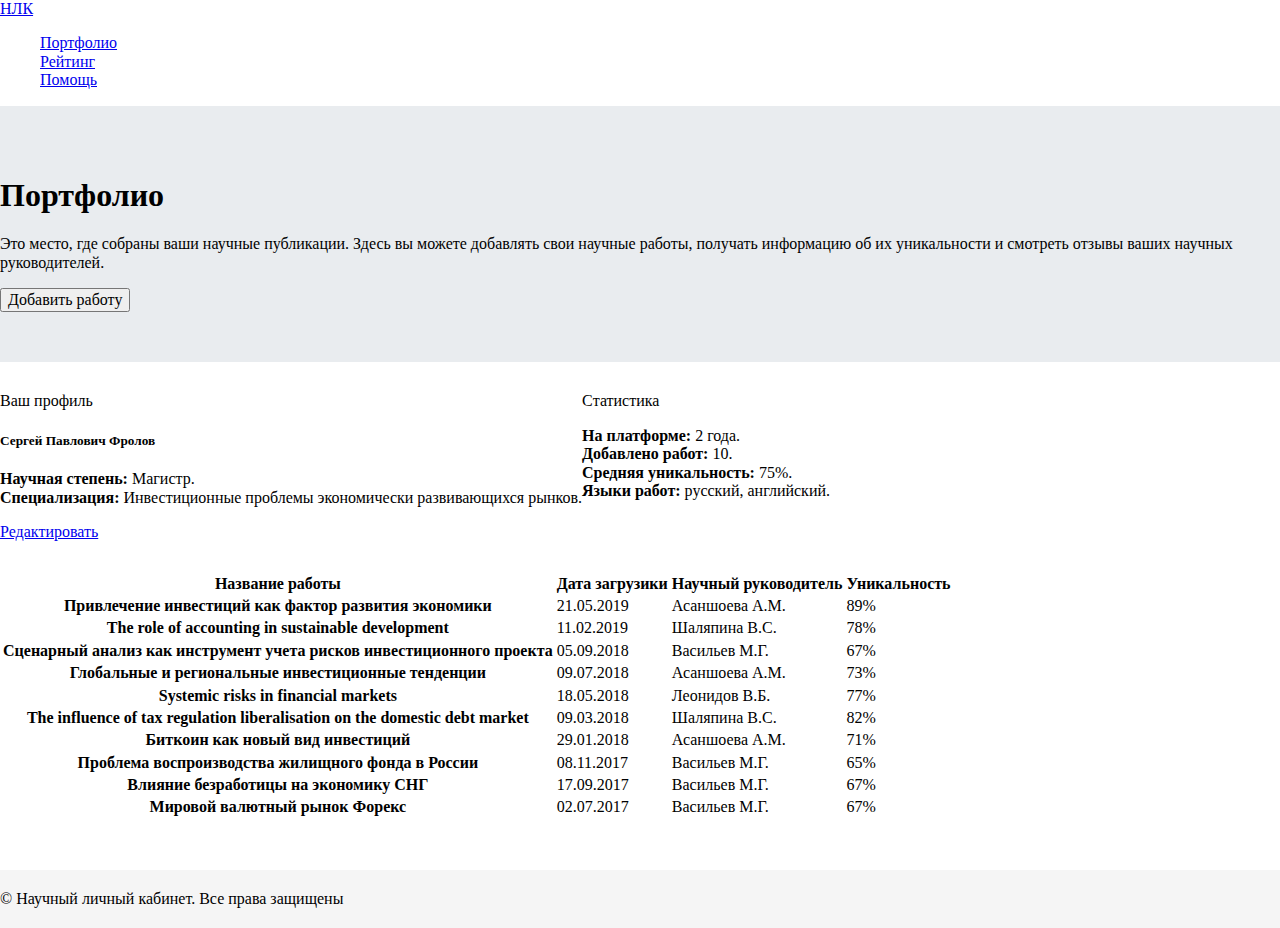
<file: bootstrap/index.html>
<!DOCTYPE html>
<html lang="en">
<head>
    <meta charset="UTF-8">
    <meta http-equiv="X-UA-Compatible" content="IE=edge">
    <meta name="viewport" content="width=device-width, initial-scale=1.0">
    <link rel="stylesheet" href="/bootstrap/assets/styles/normalize.css">
    <link rel="stylesheet" href="/bootstrap/assets/styles/style.css">
    <script src="https://code.jquery.com/jquery-3.3.1.slim.min.js" integrity="sha384-q8i/X+965DzO0rT7abK41JStQIAqVgRVzpbzo5smXKp4YfRvH+8abtTE1Pi6jizo" crossorigin="anonymous"></script>
    <script src="https://cdn.jsdelivr.net/npm/popper.js@1.14.3/dist/umd/popper.min.js" integrity="sha384-ZMP7rVo3mIykV+2+9J3UJ46jBk0WLaUAdn689aCwoqbBJiSnjAK/l8WvCWPIPm49" crossorigin="anonymous"></script>
    <link rel="stylesheet" href="https://cdn.jsdelivr.net/npm/bootstrap@4.1.3/dist/css/bootstrap.min.css" integrity="sha384-MCw98/SFnGE8fJT3GXwEOngsV7Zt27NXFoaoApmYm81iuXoPkFOJwJ8ERdknLPMO" crossorigin="anonymous">
    <script src="https://cdn.jsdelivr.net/npm/bootstrap@4.1.3/dist/js/bootstrap.min.js" integrity="sha384-ChfqqxuZUCnJSK3+MXmPNIyE6ZbWh2IMqE241rYiqJxyMiZ6OW/JmZQ5stwEULTy" crossorigin="anonymous"></script>
    <title>bootstrap</title>
</head>
<body>
    <nav class="navbar navbar-expand-lg navbar-light bg-dark">
        <div class="container">
          <a class="navbar-brand text-white" href="#">НЛК</a>
          <ul class="navbar-nav mr-auto mt-2 mt-lg-0">
            <li class="nav-item">
              <a class="nav-link text-white" href="#">Портфолио</a>
            </li>
            <li class="nav-item">
              <a class="nav-link text-white" href="#">Рейтинг</a>
            </li>
            <li class="nav-item">
              <a class="nav-link text-white" href="#">Помощь</a>
            </li>
          </ul>
        </div>
      </nav>
    <header>
        <div class="container">
            <div class="rows">
                <div class="col-xs-6 col-md-11 col-lg-7">
                    <h1>Портфолио</h1>
                    <p>Это место, где собраны ваши научные публикации. Здесь вы можете добавлять свои научные работы, получать информацию об их уникальности и смотреть отзывы ваших научных руководителей.</p>
                    <button type="button" class="btn btn-primary">Добавить работу</button>
                </div>
            </div>
        </div>
    </header>

    <main>
        <div class="container">
            <div class="rows">
                <div class="cards">
                    <div class="col-xs-6 col-md-7 col-lg-5">
                        <div class="card">
                            <div class="card-header">
                            Ваш профиль
                            </div>
                            <div class="card-body">
                            <h5 class="card-title">Сергей Павлович Фролов</h5>
                            <p class="card-text"><b>Научная степень:</b> Магистр.<br>
                                <b>Специализация:</b> Инвестиционные проблемы экономически развивающихся рынков.</p>
                            <a href="#" class="btn btn-primary">Редактировать</a>
                            </div>
                        </div> 
                    </div>
                    
                    <div class="col-xs-6 col-md-5 col-lg-4">
                        <div class="card">
                            <div class="card-header">
                            Cтатистика
                            </div>
                            <div class="card-body">
                            <p class="card-text">
                                <b>На платформе:</b> 2 года.<br>
                                <b>Добавлено работ:</b> 10.<br>
                                <b>Средняя уникальность:</b> 75%.<br>
                                <b>Языки работ:</b> русский, английский.<br>
                            </p>
                            </div>
                        </div> 
                    </div>
                </div>

                <div class="table">
                    <div class="col-xs-6 col-md-12 col-lg-12">
                        <table class="table table-bordered">
                            <thead>
                              <tr>
                                <th scope="col">Название работы</th>
                                <th scope="col">Дата загрузики</th>
                                <th scope="col">Научный руководитель</th>
                                <th scope="col">Уникальность</th>
                              </tr>
                            </thead>
                            <tbody class="text-primary">
                            <tr>
                                <th scope="row">Привлечение инвестиций как фактор развития экономики</th>
                                <td class="text-body">21.05.2019</td>
                                <td>Асаншоева А.М.</td>
                                <td>89%</td>
                            </tr>
                            <tr>
                                <th scope="row">The role of accounting in sustainable development</th>
                                <td class="text-body">11.02.2019</td>
                                <td>Шаляпина В.С.</td>
                                <td>78%</td>
                            </tr>
                            <tr>
                                <th scope="row">Сценарный анализ как инструмент учета рисков инвестиционного
                                    проекта</th>
                                <td class="text-body">05.09.2018</td>
                                <td>Васильев М.Г.</td>
                                <td>67%</td>
                            </tr>
                            <tr>
                                <th scope="row">Глобальные и региональные инвестиционные тенденции</th>
                                <td class="text-body">09.07.2018</td>
                                <td>Асаншоева А.М.</td>
                                <td>73%</td>
                            </tr>
                            <tr>
                                <th scope="row">Systemic risks in financial markets</th>
                                <td class="text-body">18.05.2018</td>
                                <td>Леонидов В.Б.</td>
                                <td>77%</td>
                            </tr>
                            <tr>
                                <th scope="row">The influence of tax regulation liberalisation on the domestic debt market</th>
                                <td class="text-body">09.03.2018</td>
                                <td>Шаляпина В.С.</td>
                                <td>82%</td>
                            </tr>
                            <tr>
                                <th scope="row">Биткоин как новый вид инвестиций</th>
                                <td class="text-body">29.01.2018</td>
                                <td>Асаншоева А.М.</td>
                                <td>71%</td>
                            </tr>
                            <tr>
                                <th scope="row">Проблема воспроизводства жилищного фонда в России</th>
                                <td class="text-body">08.11.2017</td>
                                <td>Васильев М.Г.</td>
                                <td>65%</td>
                            </tr>
                            <tr>
                                <th scope="row">Влияние безработицы на экономику СНГ</th>
                                <td class="text-body">17.09.2017</td>
                                <td>Васильев М.Г.</td>
                                <td>67%</td>
                            </tr>
                            <tr>
                                <th scope="row">Мировой валютный рынок Форекс</th>
                                <td class="text-body">02.07.2017</td>
                                <td>Васильев М.Г.</td>
                                <td>67%</td>
                            </tr>
                            </tbody>
                          </table>
                    </div>
                </div>
            </div>
        </div>
    </main>

    <footer>
        <div class="container-fluid">
            <div class="rows">
                <div class="col-xs-6 col-md-11 col-lg-7 text-muted">
                    © Научный личный кабинет. Все права защищены
                </div>
            </div>
    </footer>
    
</body>
</html>
</file>
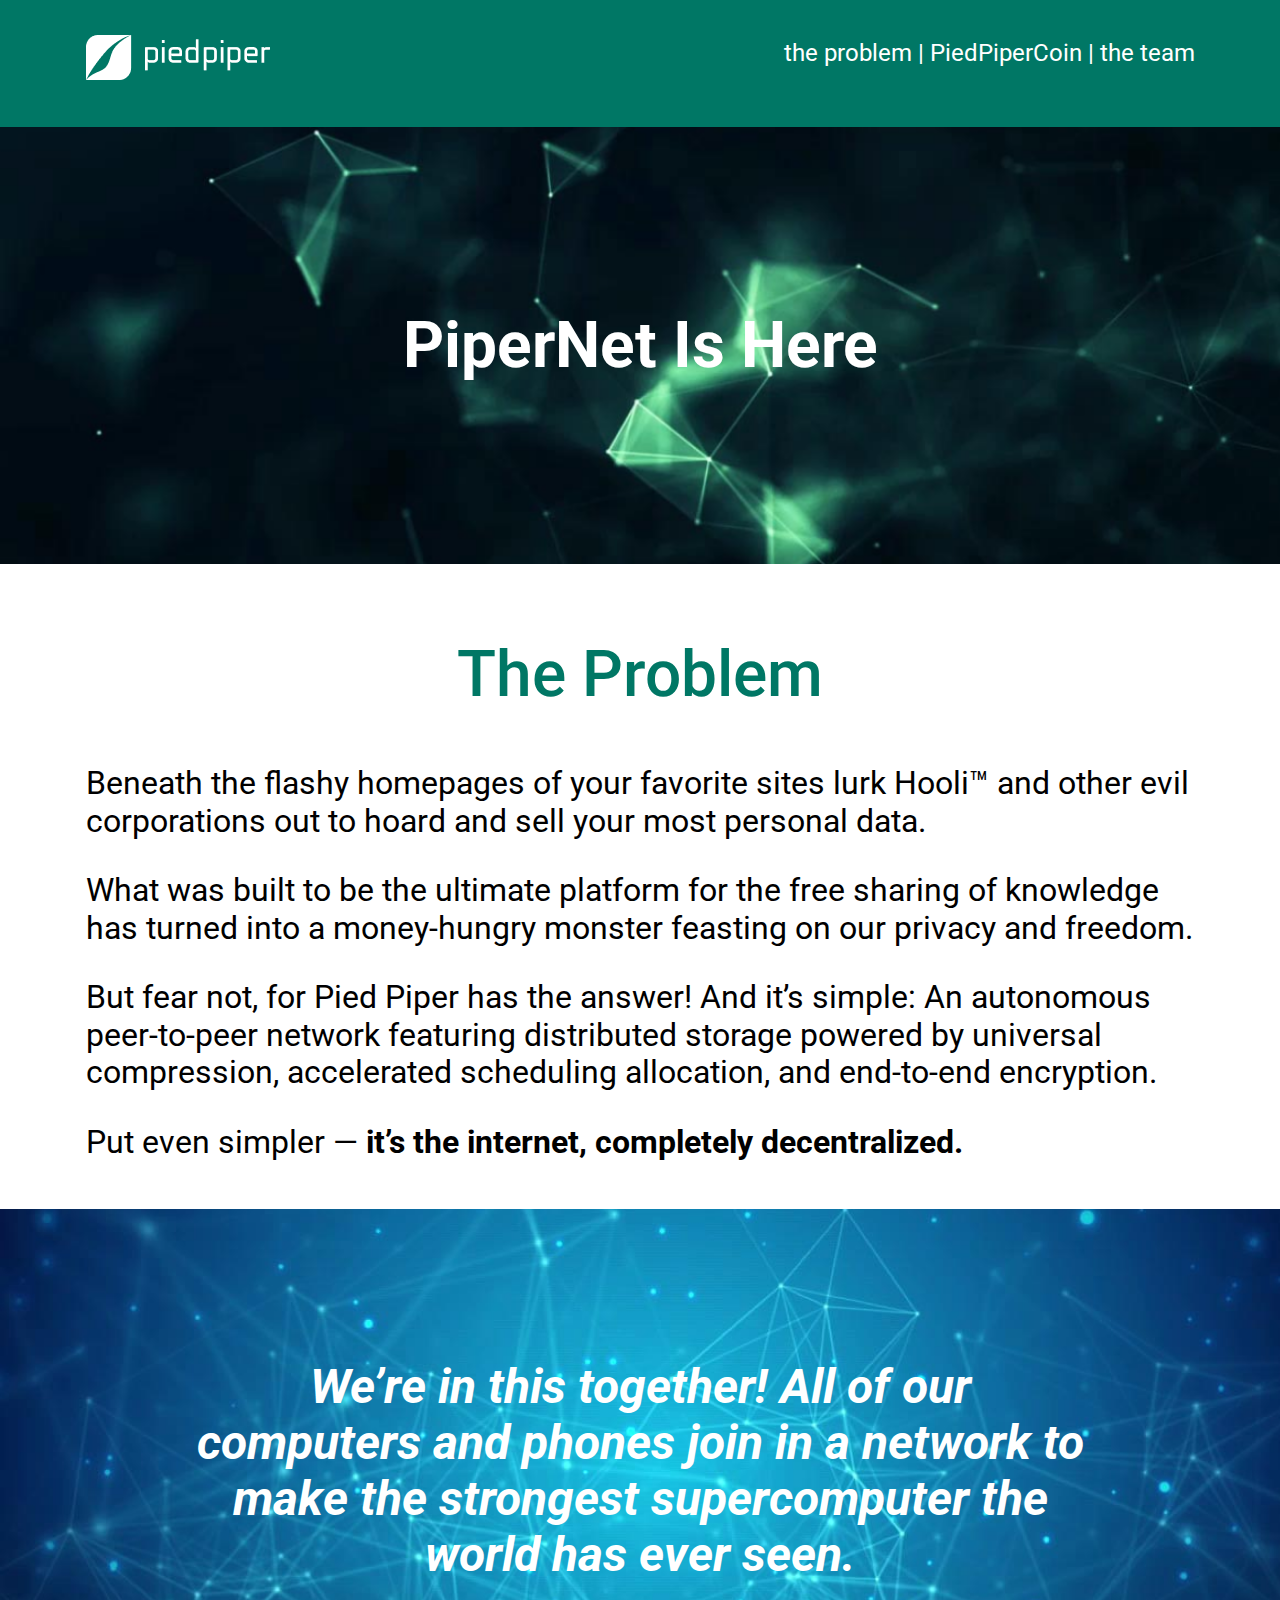
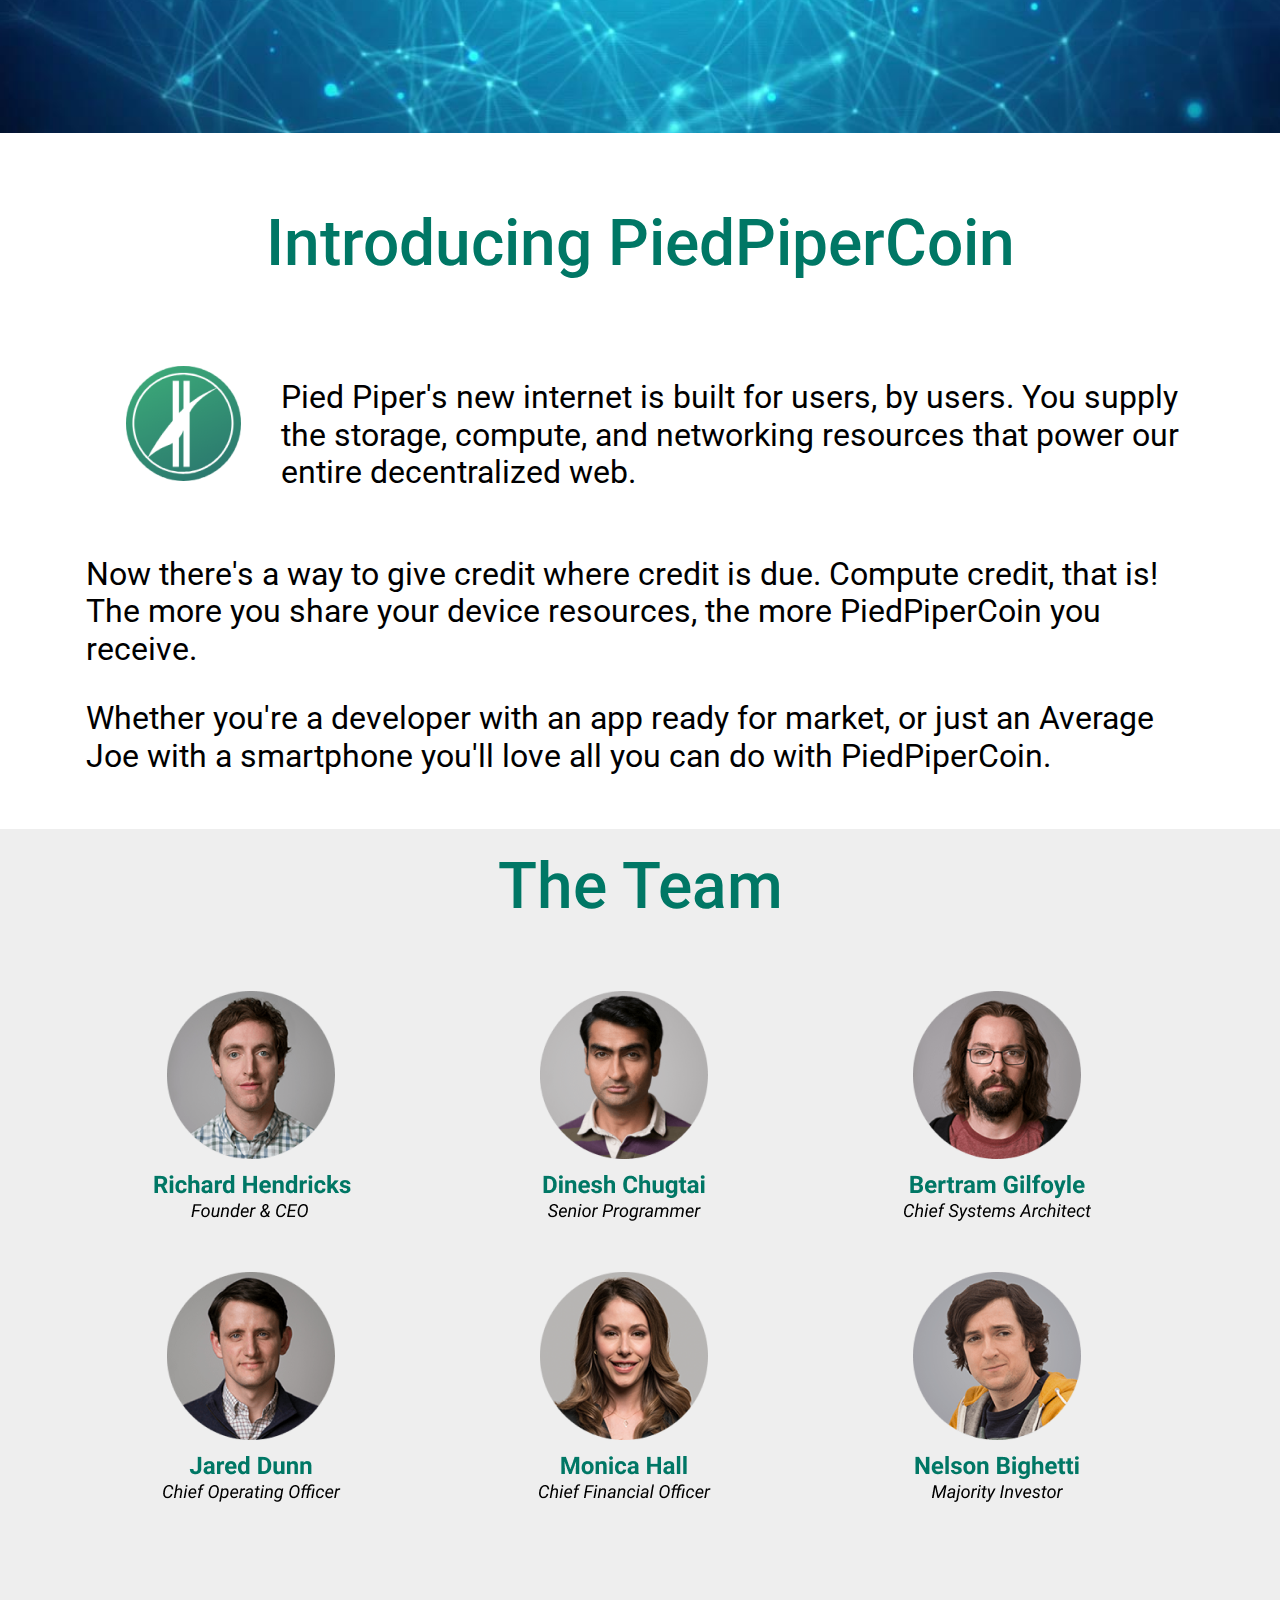
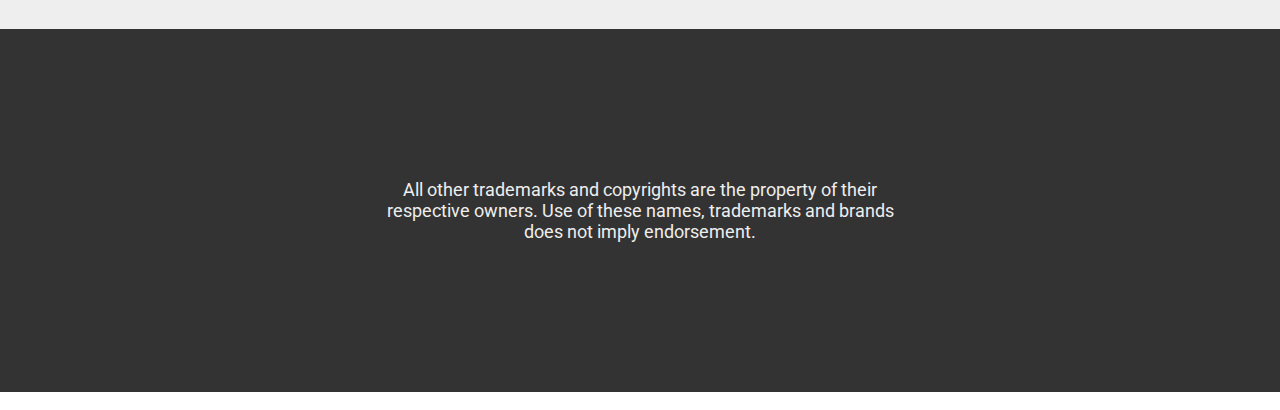
<file: pipernet/index.html>
<!DOCTYPE html>
<html lang="en">
<head>
    <meta charset="UTF-8">
    <meta http-equiv="X-UA-Compatible" content="IE=edge">
    <meta name="viewport" content="width=device-width, initial-scale=1.0">
    <link rel="stylesheet" href="/pipernet/assets/styles/normalize.css">
    <link rel="stylesheet" href="/pipernet/assets/styles/style.css">
    <title>pipernet</title>
</head>
<body>
    <nav>
        <div class="container">
            <div class="header__nav">
                    <a href="#"><img src="/pipernet/assets/images/logo.png" alt="logo"></a>
                <div class="header__links">
                    <a href="#problem">the problem</a>
                    <a href="#PiedPiperCoin">| PiedPiperCoin |</a>
                    <a href="#team">the team</a>
                </div>
            </div>
        </div>
    </nav>
    <header>
        <div class="container">
            <div class="header__title">
                <h1>PiperNet Is Here</h1>
            </div>
        </div>
    </header>
    <main>
        <div class="container">
            <article>
                <h2 id="problem">The Problem</h2>
                <p>Beneath the flashy homepages of your favorite sites lurk Hooli™ and other evil corporations out to hoard and sell your most personal data.</p>
                <p>What was built to be the ultimate platform for the free sharing of knowledge has turned into a money-hungry monster feasting on our privacy and freedom.</p>
                <p>But fear not, for Pied Piper has the answer! And it’s simple:
                An autonomous peer-to-peer network featuring distributed storage powered by universal compression, accelerated scheduling allocation, and end-to-end encryption.</p>
                <p>Put even simpler — <b>it’s the internet, completely decentralized.</b></p>
            </article>
        </div>
        <div class="hero">
            <div class="container">
                <h3>We’re in this together! All of our computers and phones join in a network to make the strongest supercomputer the world has ever seen.</h3>
            </div>
        </div>
        <div class="container">
            <article>
                <h2 id="PiedPiperCoin">Introducing PiedPiperCoin</h2>
                <figure><img src="/pipernet/assets/images/PPC Logo.png" alt="logo"></figure>
                <p class="bottom">Pied Piper's new internet is built for users, by users.
                You supply the storage, compute, and networking resources that power our entire decentralized web.</p>
                <div class="clear"></div>
                <p>Now there's a way to give credit where credit is due. Compute credit, that is!
                The more you share your device resources, the more PiedPiperCoin you receive.</p>
                <p>Whether you're a developer with an app ready for market, or just an Average Joe with a smartphone you'll love all you can do with PiedPiperCoin.</p>
            </article>
        </div>
        <div class="team">
            <div class="container">
                <h2 id="team">The Team</h2>
                <div class="cards">
                    <figure><img src="/pipernet/assets/images/1.png" alt="1"></figure>
                    <figure><img src="/pipernet/assets/images/2.png" alt="2"></figure>
                    <figure><img src="/pipernet/assets/images/3.png" alt="3"></figure>
                    <figure><img src="/pipernet/assets/images/4.png" alt="4"></figure>
                    <figure><img src="/pipernet/assets/images/5.png" alt="5"></figure>
                    <figure><img src="/pipernet/assets/images/6.png" alt="6"></figure>
                </div>
            </div>
        </div>    
    </main>
    <footer>
        <div class="container">
         <p class="footer">All other trademarks and copyrights are the property of their respective owners. Use of these names, trademarks and brands does not  imply endorsement.</p>
        </div>
    </footer>
</body>
</html>
</file>
<file: bootstrap/assets/styles/style.css>
* {
    box-sizing: border-box;
}

header {
    background-color: #E9ECEF;
    padding: 50px 0;
}

.cards {
    display: flex;
    padding: 30px 0;
}

footer {
    background-color: #F5F5F5;
    padding: 20px 0;
    margin-top: 50px;
}
</file>
<file: pipernet/assets/styles/style.css>
@import url('https://fonts.googleapis.com/css2?family=Roboto&display=swap');

* {
    box-sizing: border-box;
}

body {
    font-family: 'Roboto', sans-serif;
    font-size: 32px;
    line-height: 37.5px;
}

.container {
    margin: 0 auto;
    padding: 0 55px;
    width: 1219px;
}

nav {
    position: sticky;
    top: 0;
    background-color:  #007765;
    font-size: 24px; 
}

.header__nav {
    display: flex;
    justify-content: space-between;
    padding: 35px 0;
}

.header__links a {
    text-decoration: none;
    color: white;
}

header {
    background-image: url(/pipernet/assets/images/header.png);
    background-repeat: no-repeat;
    background-size: cover;
}

.header__title {
    display: flex;
    justify-content: center;
    align-items: center;
    padding: 200px 0;
}

h1 {
    color: white;
    margin: 0 auto;
}

h2 {
    display: flex;
    justify-content: center;
    color: #007765;
    font-weight: 500;
    font-size: 64px;
    line-height: 75px;
    padding-top: 20px;
}

.hero {
    background-image: url(/pipernet/assets/images/hero.png);
    background-repeat: no-repeat;
    background-size: cover;
}

.hero h3 {
    display: flex;
    justify-content: stretch;
    align-items: center;
    font-size: 48px;
    line-height: 56px;
    font-style: italic;
    color: white;
    text-align: center;
    padding: 150px 110px;
}

figure {
    float: left;
}

.clear {
    clear: both;
}

.bottom {
    padding-top: 45px;
}

.team {
    background-color: #EEEEEE;
    margin-bottom: -200px;
}

.cards {
    display: grid;
    grid-template-rows: 1fr 1fr 1fr;
    grid-template-columns: 1fr 1fr 1fr;
    gap: 10px;
}

.cards figure {
    margin: -10px;
}

footer {
    background-color: #333333;
}

.footer {
    color: #EEEEEE;
    font-size: 18px;
    line-height: 21px;
    text-align: center;
    padding: 150px 290px;
}
</file>
